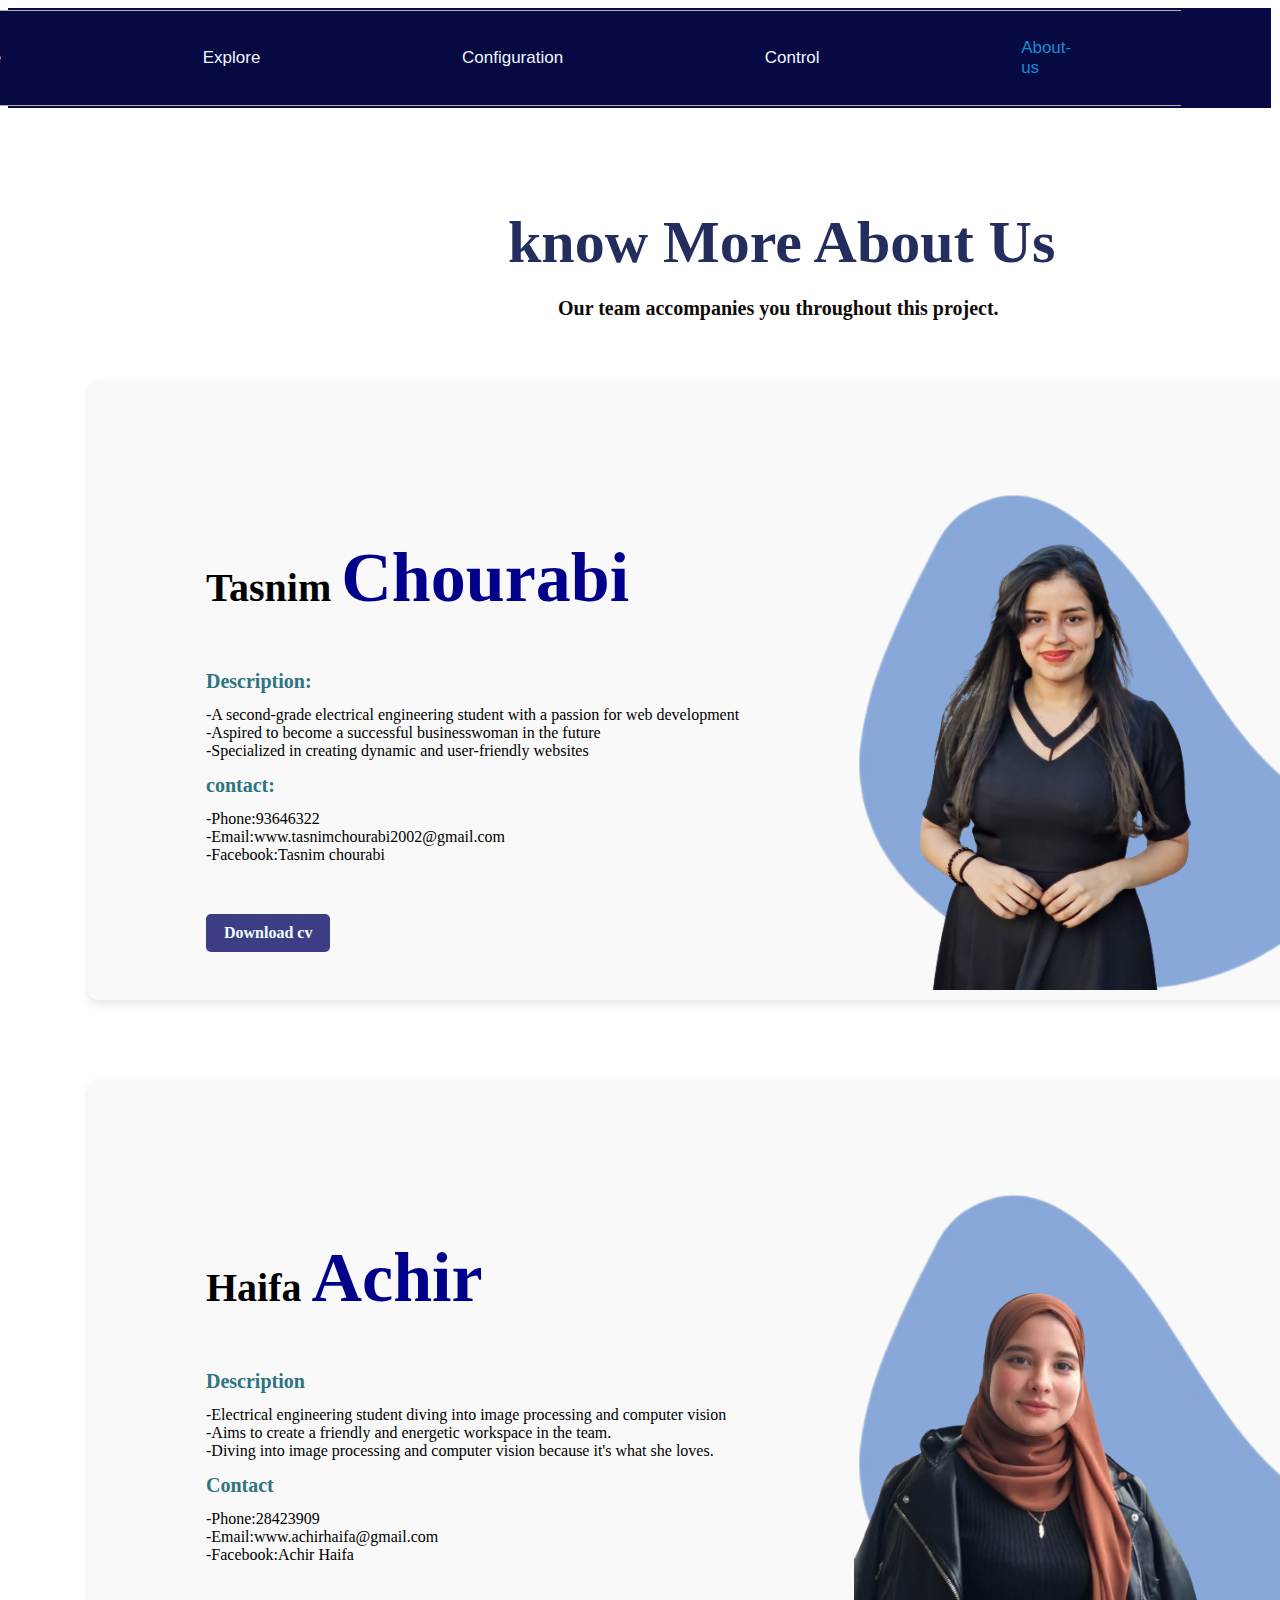
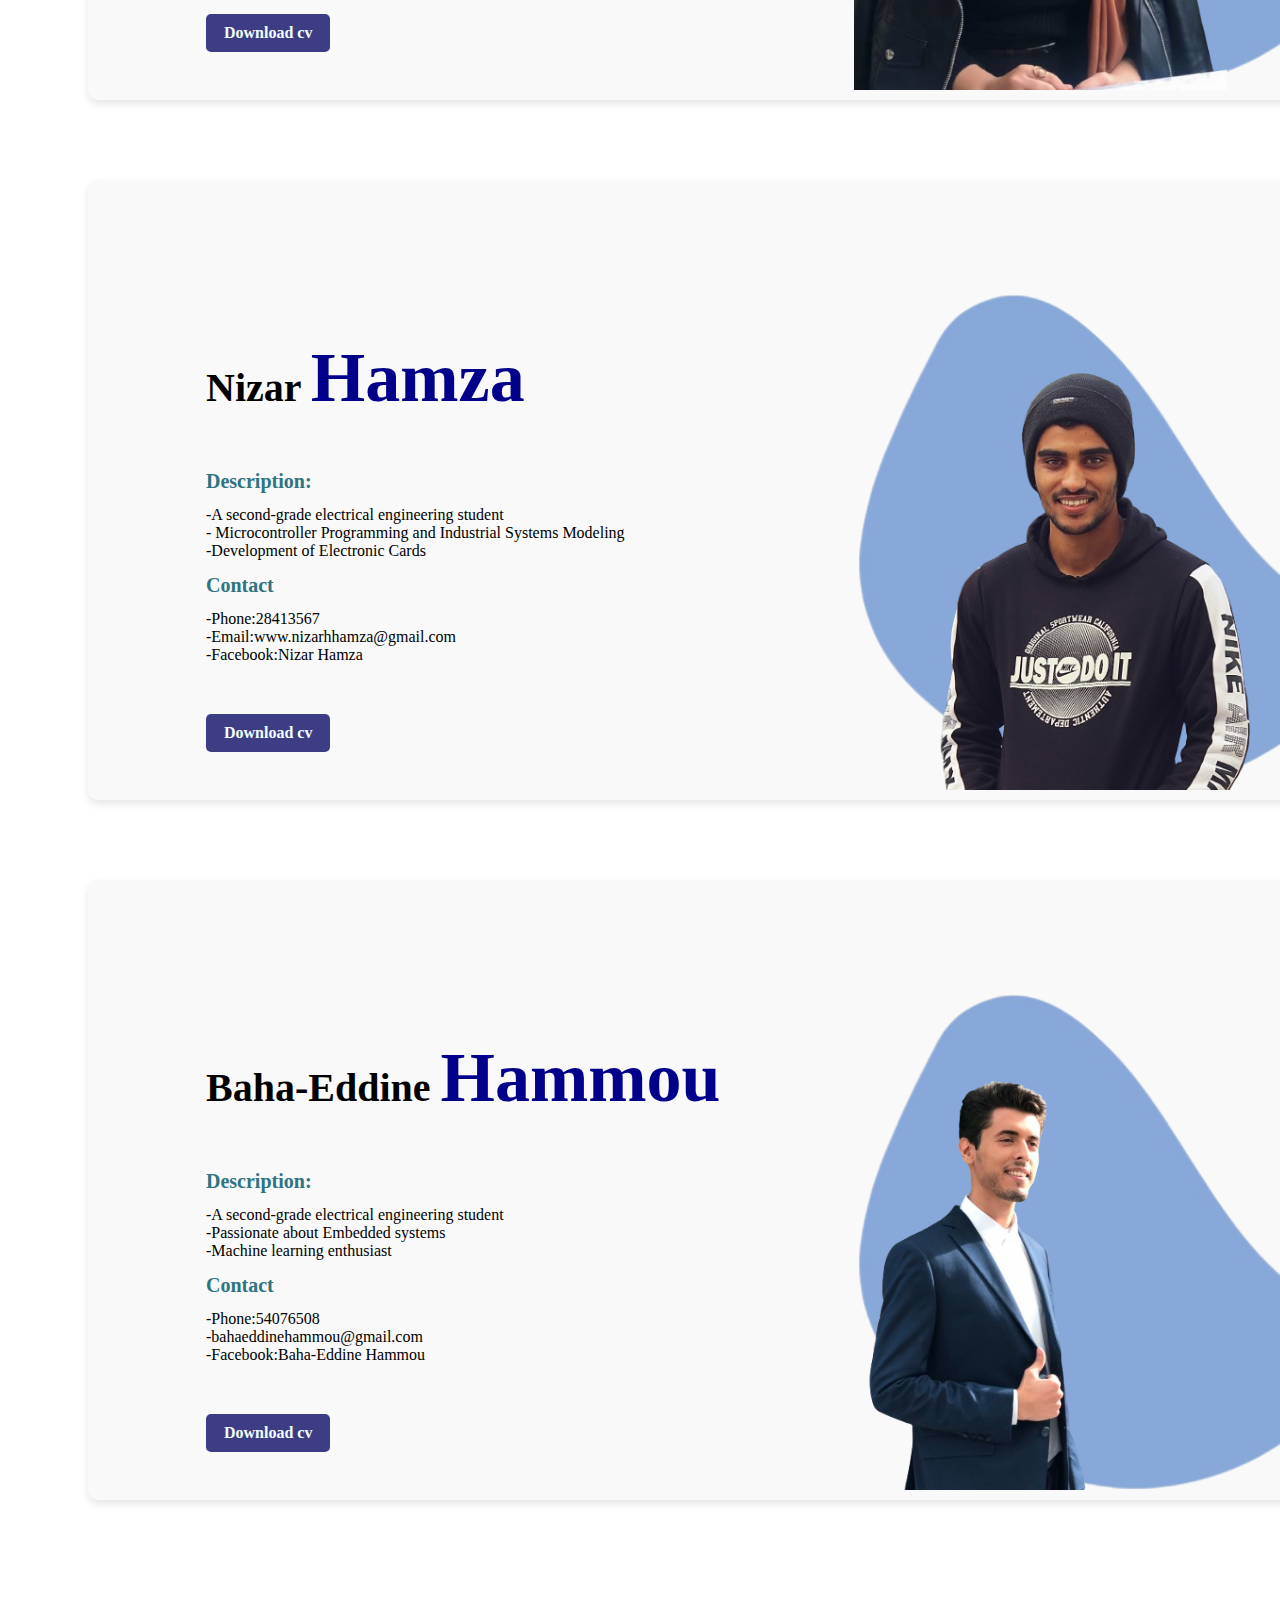
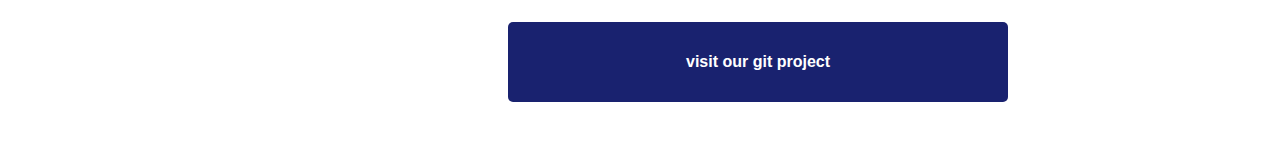
<file: web-page/about-us/aboutus.html>
<!DOCTYPE html>
<html lang="en">
<head>
    <link rel="stylesheet" href="aboutus.css">
    <meta charset="UTF-8">
    <meta name="viewport" content="width=device-width, initial-scale=1.0">
    <title>Ball balancing table</title>
</head>
<body>
  
  <section class="body">
    <header class="color">
        <nav class=" nav">
            <div class="titre" >
                 </div>
                
            <div class="line" id="navbar">
                
            
                <ul  type="none"class=" list" class="line" >
                <li><a href="file:///C:/Users/Tassou/Desktop/projet-git/page-acceuil/index.html">Homepage </a></li>
                <li><a href="file:///C:/Users/Tassou/Desktop/projet-git/diagrams-page/diag.html">Explore</a></li>
                <li ><a href="file:///C:/Users/Tassou/Desktop/projet-git/configuration/config.html" >Configuration</a></li>
                <li><a href="file:///C:/Users/Tassou/Desktop/projet-git/control-page/control.html">Control</a></li>
                <li><a href=""><div style="color: rgb(24, 140, 211);">About-us</div></a></li>
                
               
            </Ul >
           
        </div> 
    </nav>  
</header>
<section >
    <h2  id="tt">know More About Us<h3 id="sous-ligne">Our team accompanies you throughout this project.</h3></h2>
<div class="card ">
    <div class="detail">
    <h1> Tasnim <span class="sp2">Chourabi</span></h1>
    <br>
    <p><h3>Description:</h3>
        -A second-grade electrical engineering student with a passion for web development<br>
        -Aspired to become a successful businesswoman in the future <br>
        -Specialized in creating dynamic and user-friendly websites  
        <br> <h3>contact: </h3>
        -Phone:93646322 <br>
        -Email:www.tasnimchourabi2002@gmail.com <br>
        -Facebook:Tasnim chourabi
    </p>
    <a href="file:///C:/Users/Tassou/Downloads/mon_cv.pdf"id="cursor">Download cv</a>
    <div class="image">
        <img src="shape-removebg-preview.png" class="shape">
        <img src="tasnim-removebg-preview (1).png" class="tasnim">
    </div>
       </div>
    </div>
    <div class="card ">
        <div class="detail">
        <h1> Haifa <span class="sp2">Achir</span></h1>
        <br>
        <p><h3>Description</h3>
            -Electrical engineering student diving into image processing and computer vision  <br>
            -Aims to create a friendly and energetic workspace in the team. <br>
            -Diving into image processing and computer vision because it's what she loves.
            <br> <h3>Contact </h3>
            -Phone:28423909 <br>
            -Email:www.achirhaifa@gmail.com <br>
            -Facebook:Achir Haifa
        </p>
        <a href="file:///C:/Users/Tassou/Downloads/CV%20achir%20haifa.pdf"id="cursor">Download cv</a>
        <div class="image">
            <img src="shape-removebg-preview.png" class="shape">
            <img src="haifouf-removebg-preview.png" class="tasnim">
        </div>
           </div>
        </div>
        <div class="card ">
            <div class="detail">
            <h1> Nizar <span class="sp2">Hamza</span></h1>
            <br>
            <p><h3>Description:</h3>
                -A second-grade electrical engineering student  <br>
                - Microcontroller Programming and Industrial Systems Modeling<br>
                -Development of Electronic Cards
                <br> <h3>Contact </h3>
                -Phone:28413567 <br>
                -Email:www.nizarhhamza@gmail.com <br>
                -Facebook:Nizar Hamza
            </p>
            <a href="file:///C:/Users/Tassou/Downloads/cv%20(2).pdf" id="cursor">Download cv</a>
            <div class="image">
                <img src="shape-removebg-preview.png" class="shape">
                <img src="nizar-removebg-preview.png" class="tasnim">
            </div>
               </div>
            </div>
            <div class="card ">
                <div class="detail">
                <h1> Baha-Eddine <span class="sp2">Hammou</span></h1>
                <br>
                <p><h3>Description:</h3>
                    -A second-grade electrical engineering student  <br>
                    -Passionate about Embedded systems <br>
                    -Machine learning enthusiast
                    <br> <h3>Contact</h3>
                    -Phone:54076508 <br>
                    -bahaeddinehammou@gmail.com <br>
                    -Facebook:Baha-Eddine Hammou
                </p>
                <a href="file:///C:/Users/Tassou/Downloads/BahaeddineHammou.pdf"id="cursor">Download cv</a>
                <div class="image">
                    <img src="shape-removebg-preview.png" class="shape">
                    <img src="baha_img-removebg-preview.png" class="tasnim">
                </div>
                   </div>
                </div>
                
</section>
<br><br><br><br>
<button class="boutton"><a href="https://github.com/nizarhamza/ball_balancing_table/tree/main"> visit our git project </a></button>
<br><br><br><br>
</body>
</html>
</file>
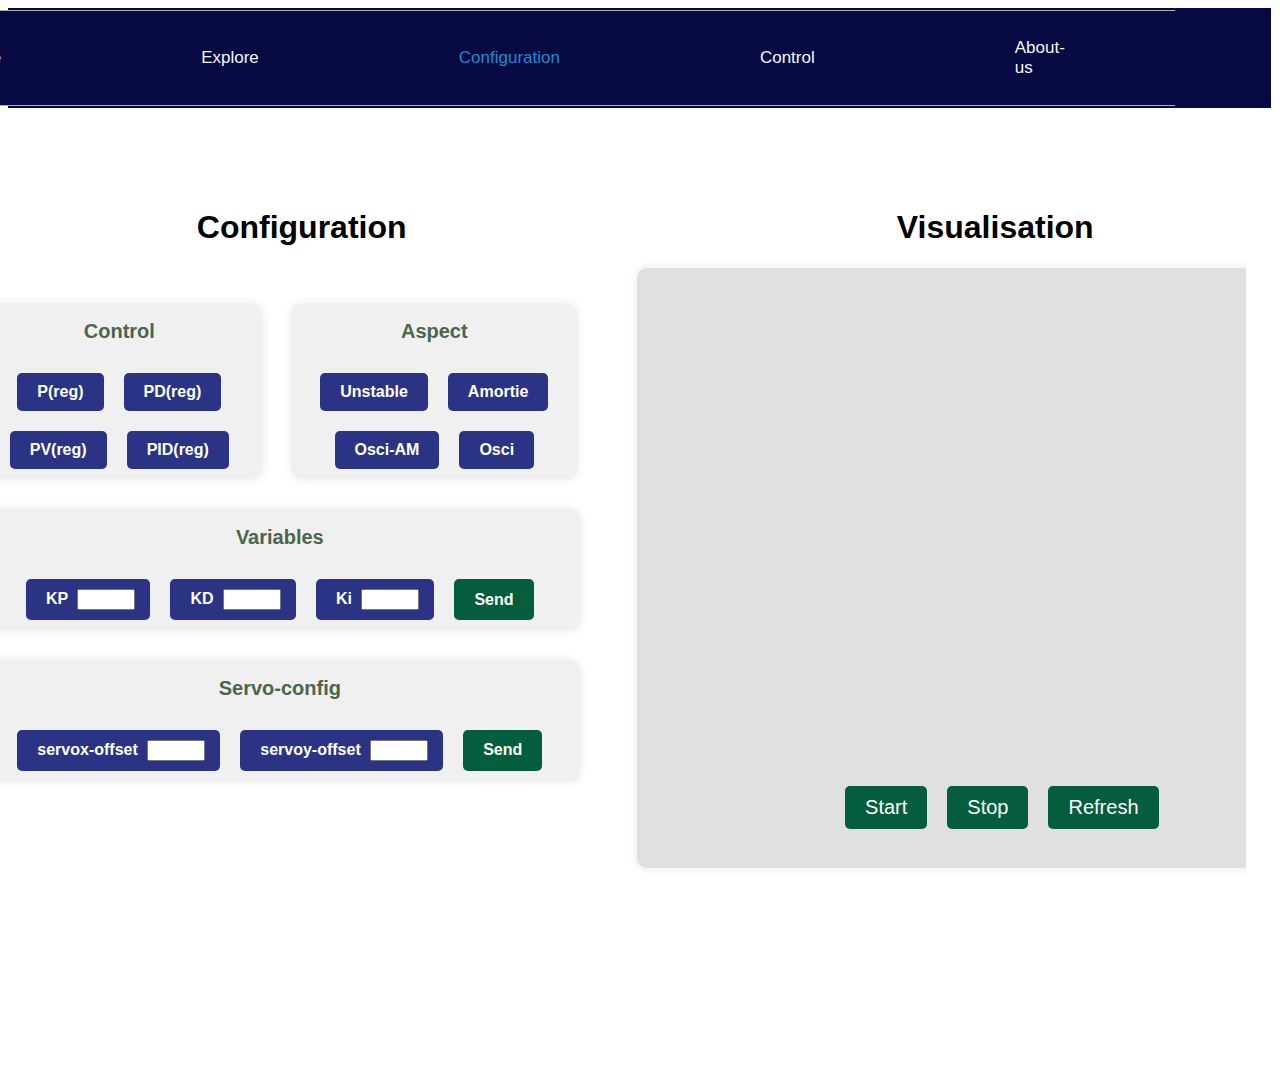
<file: web-page/configuration/config.html>
<!DOCTYPE html>
<html lang="en">
<head>
    <link rel="stylesheet" href="config.css">
    <meta charset="UTF-8">
    <meta name="viewport" content="width=device-width, initial-scale=1.0">
    <title>Ball balancing table</title>
</head>
<body>
  
  <section class="body">
    <header class="color">
        <nav class=" nav">
            <div class="titree" >
                 </div>
                
            <div class="line" id="navbar">
                
            
                <ul  type="none"class=" list" class="line" >
                <li><a href="file:///C:/Users/Tassou/Desktop/projet-git/page-acceuil/index.html">Homepage </a></li>
                <li><a href="file:///C:/Users/Tassou/Desktop/projet-git/diagrams-page/diag.html">Explore</a></li>
                <li><a href=""><div style="color: rgb(24, 140, 211);">Configuration</div></a></li>
                <li><a href="file:///C:/Users/Tassou/Desktop/projet-git/control-page/control.html">Control</a></li> 
                <li ><a href="file:///C:/Users/Tassou/Desktop/projet-git/about-us/aboutus.html" >About-us</a></li>
                
            </Ul >
           
        </div> 
    </nav>  
    </header>
    

    <body>
      <div class="container">
          <div class="left-section">
            <h1 class="tt">Configuration</h1><br><br>
              <div class="group">
                  <div class="config-card">
                      <h2 class="titre">Control</h2>
                      <div class="boutton-container">
                          <button class="boutton">P(reg)</button>
                          <button class="boutton">PD(reg)</button>
                          <button class="boutton">PV(reg)</button>
                          <button class="boutton">PID(reg)</button>
                      </div>
                  </div>
                  <div class="config-card">
                      <h2 class="titre">Aspect</h2>
                      <div class="boutton-container">
                          <button class="boutton">Unstable</button>
                          <button class="boutton">Amortie</button>
                          <button class="boutton">Osci-AM</button>
                          <button class="boutton">Osci</button>
                      </div>
                  </div>
              </div>
              <div class="group">
                  <div class="config-card translate">
                      <h2 class="titre">Variables</h2>
                      <div class="boutton-container">
                          <button class="boutton">KP
                          <label for="valeur" ></label>
                          <input class="valeur" type="number" id="valeur" name="valeur">
                          </button>
                          <button class="boutton">KD
                            <label for="valeur"></label>
                            <input class="valeur" type="number" id="valeur" name="valeur">
                            </button>
                            <button class="boutton">Ki
                                <label for="valeur"></label>
                                <input class="valeur" type="number" id="valeur" name="valeur">
                                </button><br>
                          <button class="bouttone">Send</button>
                      </div>
                  </div>
                 
              </div>
              <div class="config-card translate">
                <h2 class="titre ">Servo-config</h2>
                  <div class="boutton-container">
                      <button class="boutton">servox-offset
                            <label for="valeur"></label>
                            <input class="valeur" type="number" id="valeur" name="valeur">
                            
                      </button>
                      <button class="boutton">servoy-offset
                        <label for="valeur"></label>
                            <input class="valeur" type="number" id="valeur" name="valeur">
                      </button>
                      <button class="bouttone">Send</button>
                  </div>
              </div>
          </div>
          <div class="right-section">
            <h1 class="ttt">Visualisation</h1>
              <!-- Affichage de la caméra -->
              <div  class="camera-display">   
                <div class="button-container" >
                <video class="video" id="video" autoplay></video>
                 <button class="btn" onclick="startCamera()">Start</button>
                 <button class="btn" onclick="stopCamera()">Stop</button>
                 <button class="btn" onclick="refreshVideo()">Refresh</button>
                </div> 
              </div>
          </div>
      </div>
      <script>
        // Modifier la valeur de la case de valeur avec l'ID "valeur"
        document.getElementById("valeur") 
    </script> 
  
    <script>
        let videoStream;

function startCamera() {
    // Vérifier si la caméra est déjà active
    if (videoStream) {
        console.log('Camera already started.');
        return;
    }

    // Accéder à la caméra de l'utilisateur
    navigator.mediaDevices.getUserMedia({ video: true })
        .then(function(stream) {
            var videoElement = document.getElementById('video');
            videoElement.srcObject = stream;
            videoStream = stream; // Conserver la référence au flux vidéo
        })
        .catch(function(err) {
            console.error('Error accessing camera:', err);
        });
}

function stopCamera() {
    // Vérifier si la caméra est déjà arrêtée
    if (!videoStream) {
        console.log('Camera already stopped.');
        return;
    }

    // Arrêter la capture vidéo
    videoStream.getTracks().forEach(track => track.stop());
    videoStream = null; // Réinitialiser la référence au flux vidéo
}

function refreshVideo() {
    var videoElement = document.getElementById('video');
    videoElement.srcObject = null; // Arrêter la vidéo actuelle
    videoElement.srcObject = videoStream; // Rafraîchir la vidéo en rechargeant le flux vidéo
}
</script>

  </body>
  
      </html>
</file>
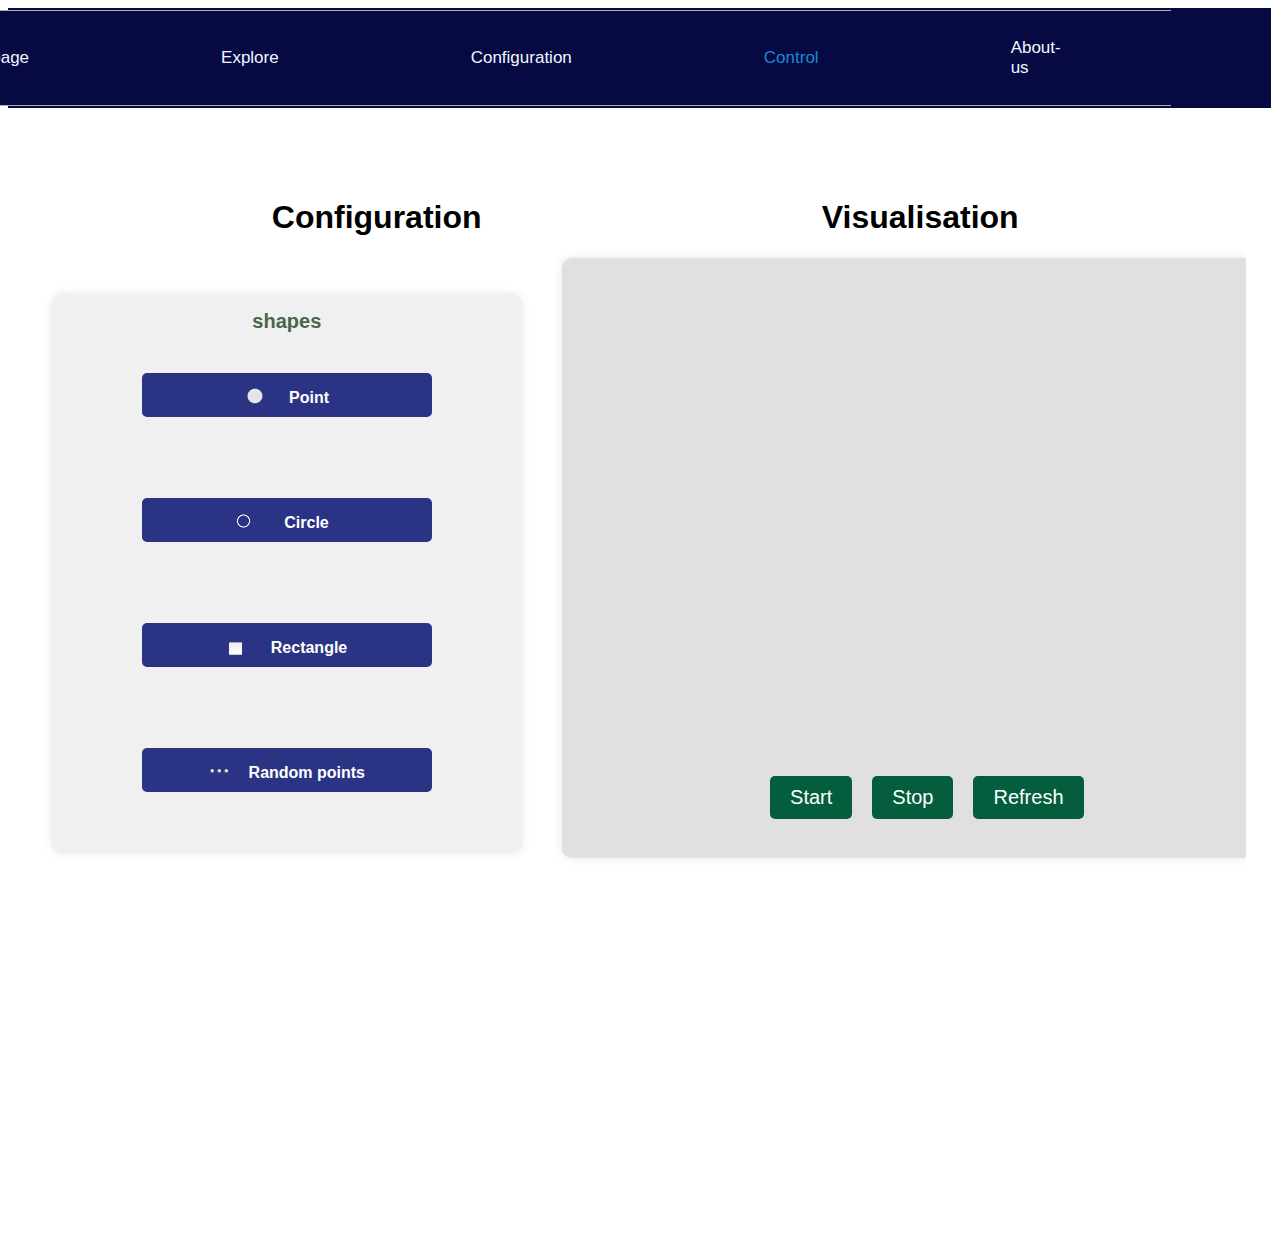
<file: web-page/control-page/control.html>
<!DOCTYPE html>
<html lang="en">
<head>
    <link rel="stylesheet" href="control.css">
    <meta charset="UTF-8">
    <meta name="viewport" content="width=device-width, initial-scale=1.0">
    <title>Ball balancing table</title>
</head>
<body>
  
  <section class="body">
    <header class="color">
        <nav class=" nav">
            <div class="titree" >
                 </div>
                
            <div class="line" id="navbar">
                
            
                <ul  type="none"class=" list" class="line" >
                <li><a href="file:///C:/Users/Tassou/Desktop/projet-git/page-acceuil/index.html">Homepage </a></li>
                <li><a href="file:///C:/Users/Tassou/Desktop/projet-git/diagrams-page/diag.html">Explore</a></li>
                <li><a href="file:///C:/Users/Tassou/Desktop/projet-git/configuration/config.html">Configuration</a></li>
                <li><a href=""><div style="color:  rgb(24, 140, 211);">Control</div></a></li>
                <li ><a href="file:///C:/Users/Tassou/Desktop/projet-git/about-us/aboutus.html" >About-us</a></li>
                
            </Ul >
           
        </div> 
    </nav>  
    </header>
    <div class="container">
        <div class="left-section">
          <h1 class="tt">Configuration</h1><br><br>
            <div class="group">
                <div class="config-card">
                    <h2 class="titre">shapes</h2>
                    <div class="boutton-container">
                    <div class="row">
                        <div class="shape">
                            <button class="boutton" id="point-btn">
                                <img  class="img " src="Capture_d_écran_2024-04-29_183706-removebg-preview.png" style="transform: translateY(3px);" alt="Point">
                                <span>Point</span>
                            </button>
                            <div class="shape-values" id="point-values">
                                <input type="number" placeholder="X">
                                <input type="number" placeholder="Y">
                                <button class="bouttone" style="transform: translate(10px, -20px);">Send</button>
                            </div>
                        </div>
                    </div>
                    <div class="row">
                        <div class="shape">
                            <button class="boutton" id="circle-btn">
                                <img style="transform: translate(-9px,3px); width: 15px;" class="img" src="cerle=creux.png" alt="Circle">
                                <span>Circle</span>
                                
                            </button>
                            <div class="shape-values" id="circle-values">
                                <input style="transform: translateX(60px);" type="number" placeholder="R">
                                <button class="bouttone" style="transform: translate(189px,-20px);">Send</button>
                            </div>
                        </div>
                    </div>
                    <div class="row">
                        <div class="shape">
                            <button class="boutton" id="rectangle-btn">
                                <img class="img" src="Capture_d_écran_2024-04-29_183325-removebg-preview.png" alt="Rectangle">
                                <span>Rectangle</span>
                            </button>
                            <div class="shape-values" id="rectangle-values">
                                <input type="number" placeholder="A">
                                <input type="number" placeholder="B">
                                <button class="bouttone" style="transform: translate(20px, -20px);">Send</button>
                            </div>
                        </div>
                    </div>
                    <div class="row">
        <button class="boutton" style="display: inline-block;"> <img class="img" style="transform: translateY(3px);" src="dots-removebg-preview.png" alt="">Random points</button>
    </div>
                    </div>
                </div>
            </div>
            
           
        </div>
        <div class="right-section">
            <h1 class="ttt">Visualisation</h1>
              <!-- Affichage de la caméra -->
              <div  class="camera-display">   
                <div class="button-container" >
                <video class="video" id="video" autoplay></video>
                 <button class="btn" onclick="startCamera()">Start</button>
                 <button class="btn" onclick="stopCamera()">Stop</button>
                 <button class="btn" onclick="refreshVideo()">Refresh</button>
                </div> 
              </div>
          </div>
      </div>
      <script>
        // Modifier la valeur de la case de valeur avec l'ID "valeur"
        document.getElementById("valeur") 
    </script> 
  
    <script>
        let videoStream;

function startCamera() {
    // Vérifier si la caméra est déjà active
    if (videoStream) {
        console.log('Camera already started.');
        return;
    }

    // Accéder à la caméra de l'utilisateur
    navigator.mediaDevices.getUserMedia({ video: true })
        .then(function(stream) {
            var videoElement = document.getElementById('video');
            videoElement.srcObject = stream;
            videoStream = stream; // Conserver la référence au flux vidéo
        })
        .catch(function(err) {
            console.error('Error accessing camera:', err);
        });
}

function stopCamera() {
    // Vérifier si la caméra est déjà arrêtée
    if (!videoStream) {
        console.log('Camera already stopped.');
        return;
    }

    // Arrêter la capture vidéo
    videoStream.getTracks().forEach(track => track.stop());
    videoStream = null; // Réinitialiser la référence au flux vidéo
}

function refreshVideo() {
    var videoElement = document.getElementById('video');
    videoElement.srcObject = null; // Arrêter la vidéo actuelle
    videoElement.srcObject = videoStream; // Rafraîchir la vidéo en rechargeant le flux vidéo
}
</script>
    <script>
      // Modifier la valeur de la case de valeur avec l'ID "valeur"
      document.getElementById("valeur") 
  </script> 
  <script>
    document.addEventListener('DOMContentLoaded', function() {
    const pointBtn = document.getElementById('point-btn');
    const circleBtn = document.getElementById('circle-btn');
    const rectangleBtn = document.getElementById('rectangle-btn');
    const pointValues = document.getElementById('point-values');
    const circleValues = document.getElementById('circle-values');
    const rectangleValues = document.getElementById('rectangle-values');

    pointBtn.addEventListener('click', function() {
        toggleVisibility(pointValues);
    });

    circleBtn.addEventListener('click', function() {
        toggleVisibility(circleValues);
    });

    rectangleBtn.addEventListener('click', function() {
        toggleVisibility(rectangleValues);
    });

    function toggleVisibility(element) {
        if (element.style.display === 'block') {
            element.style.display = 'none';
        } else {
            element.style.display = 'block';
        }
    }
});

  </script>
</body>

    </html>
</file>
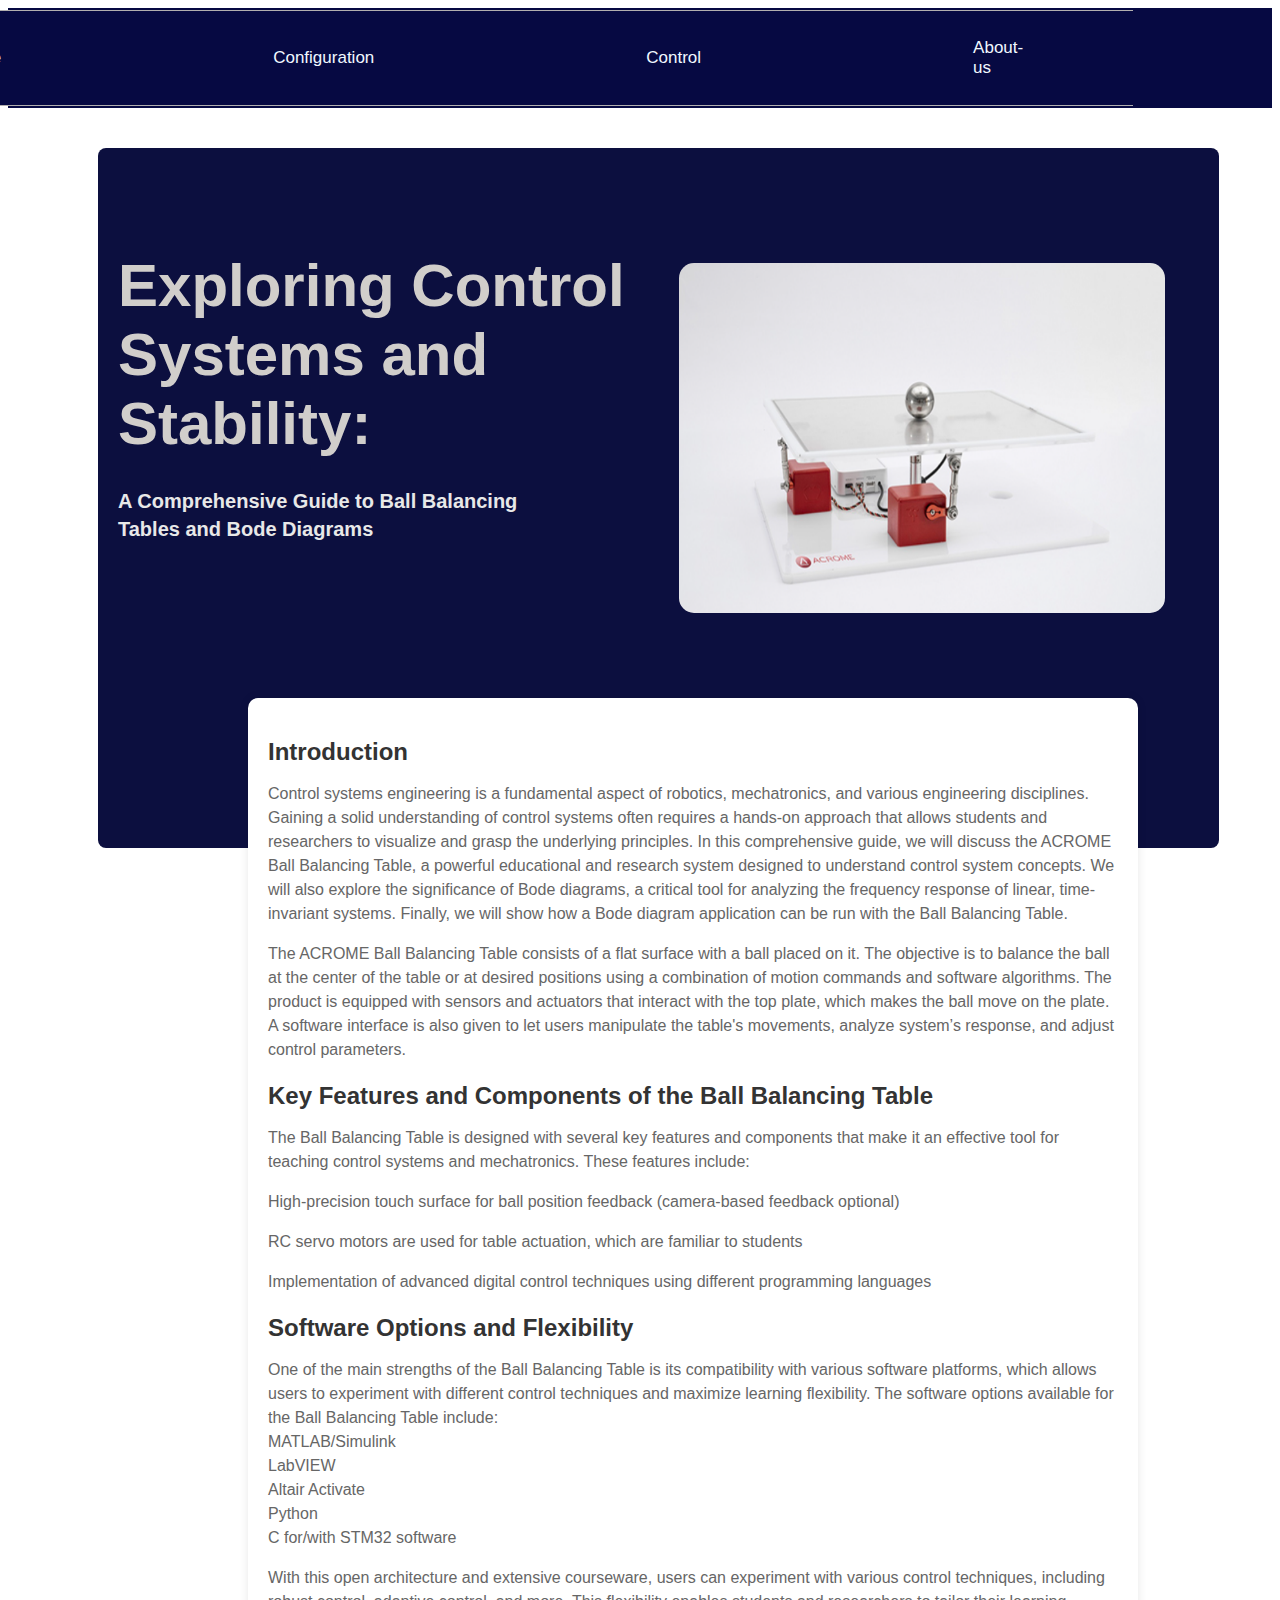
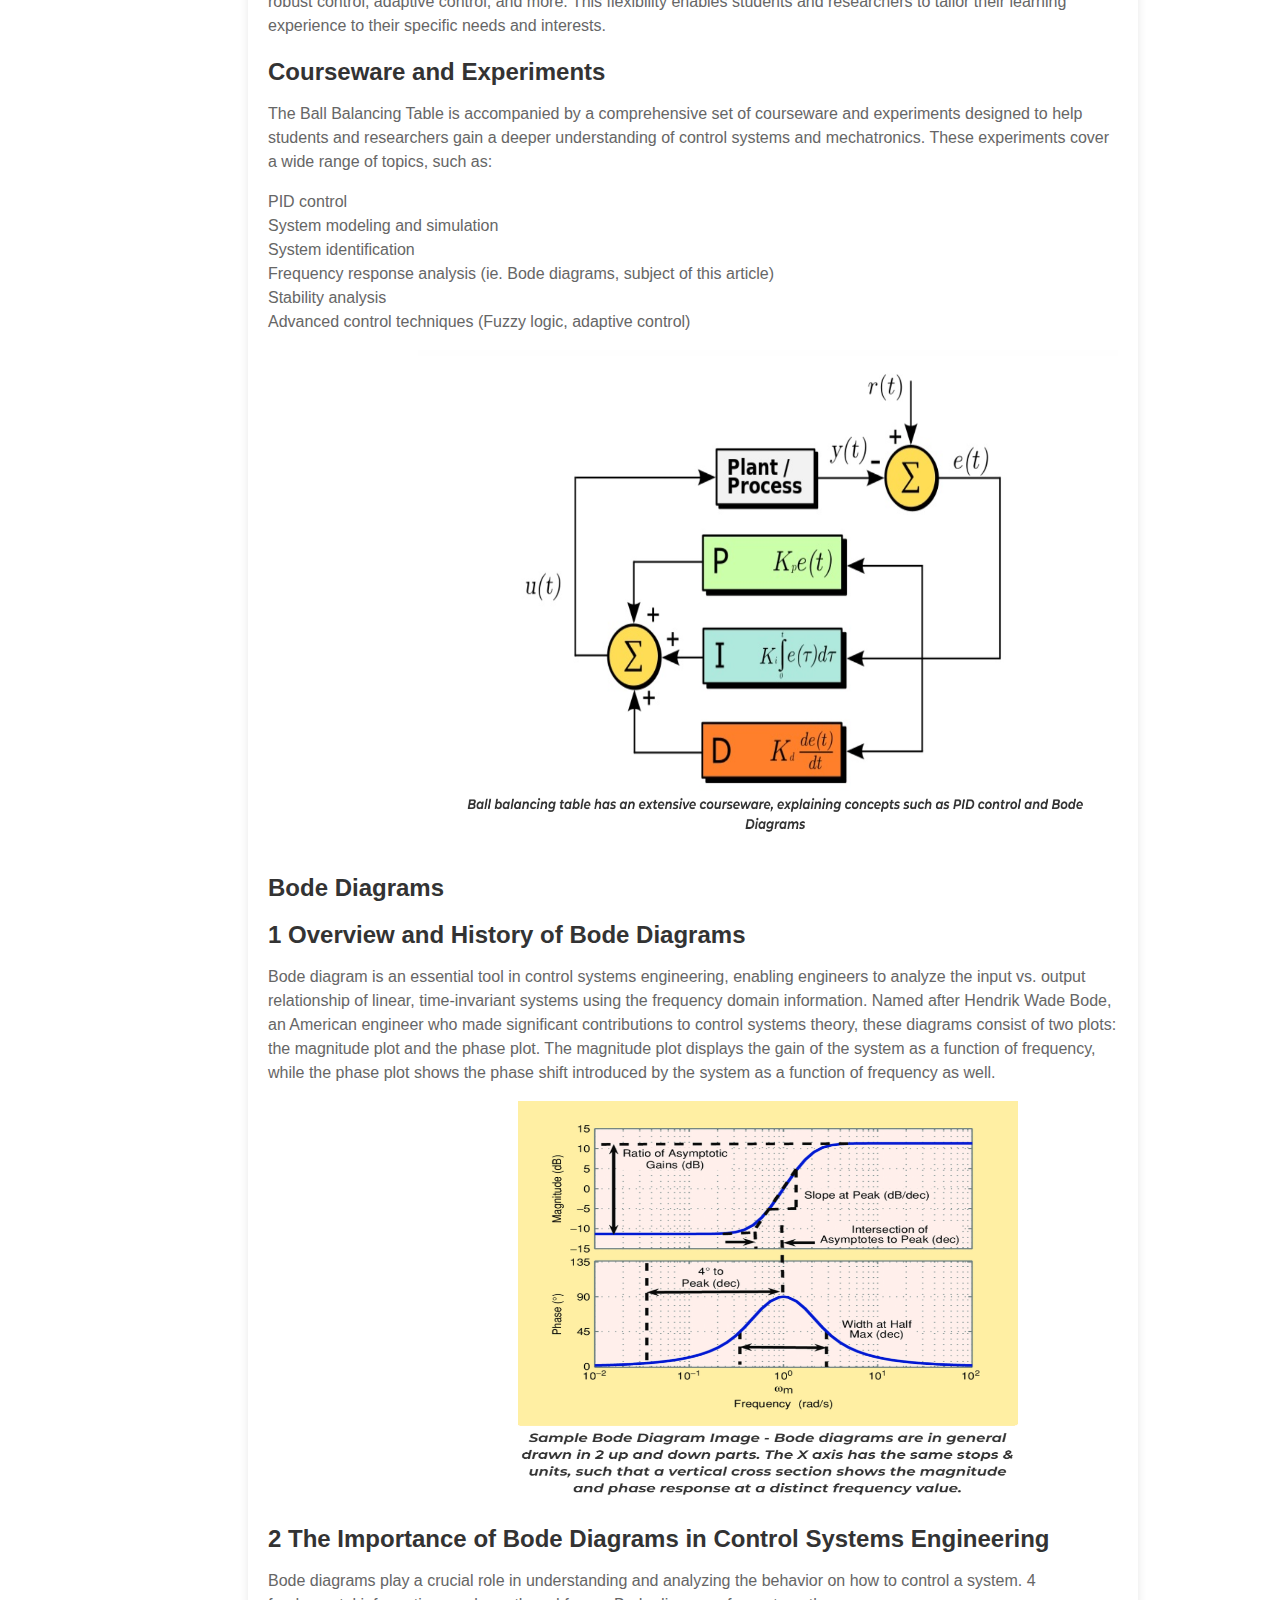
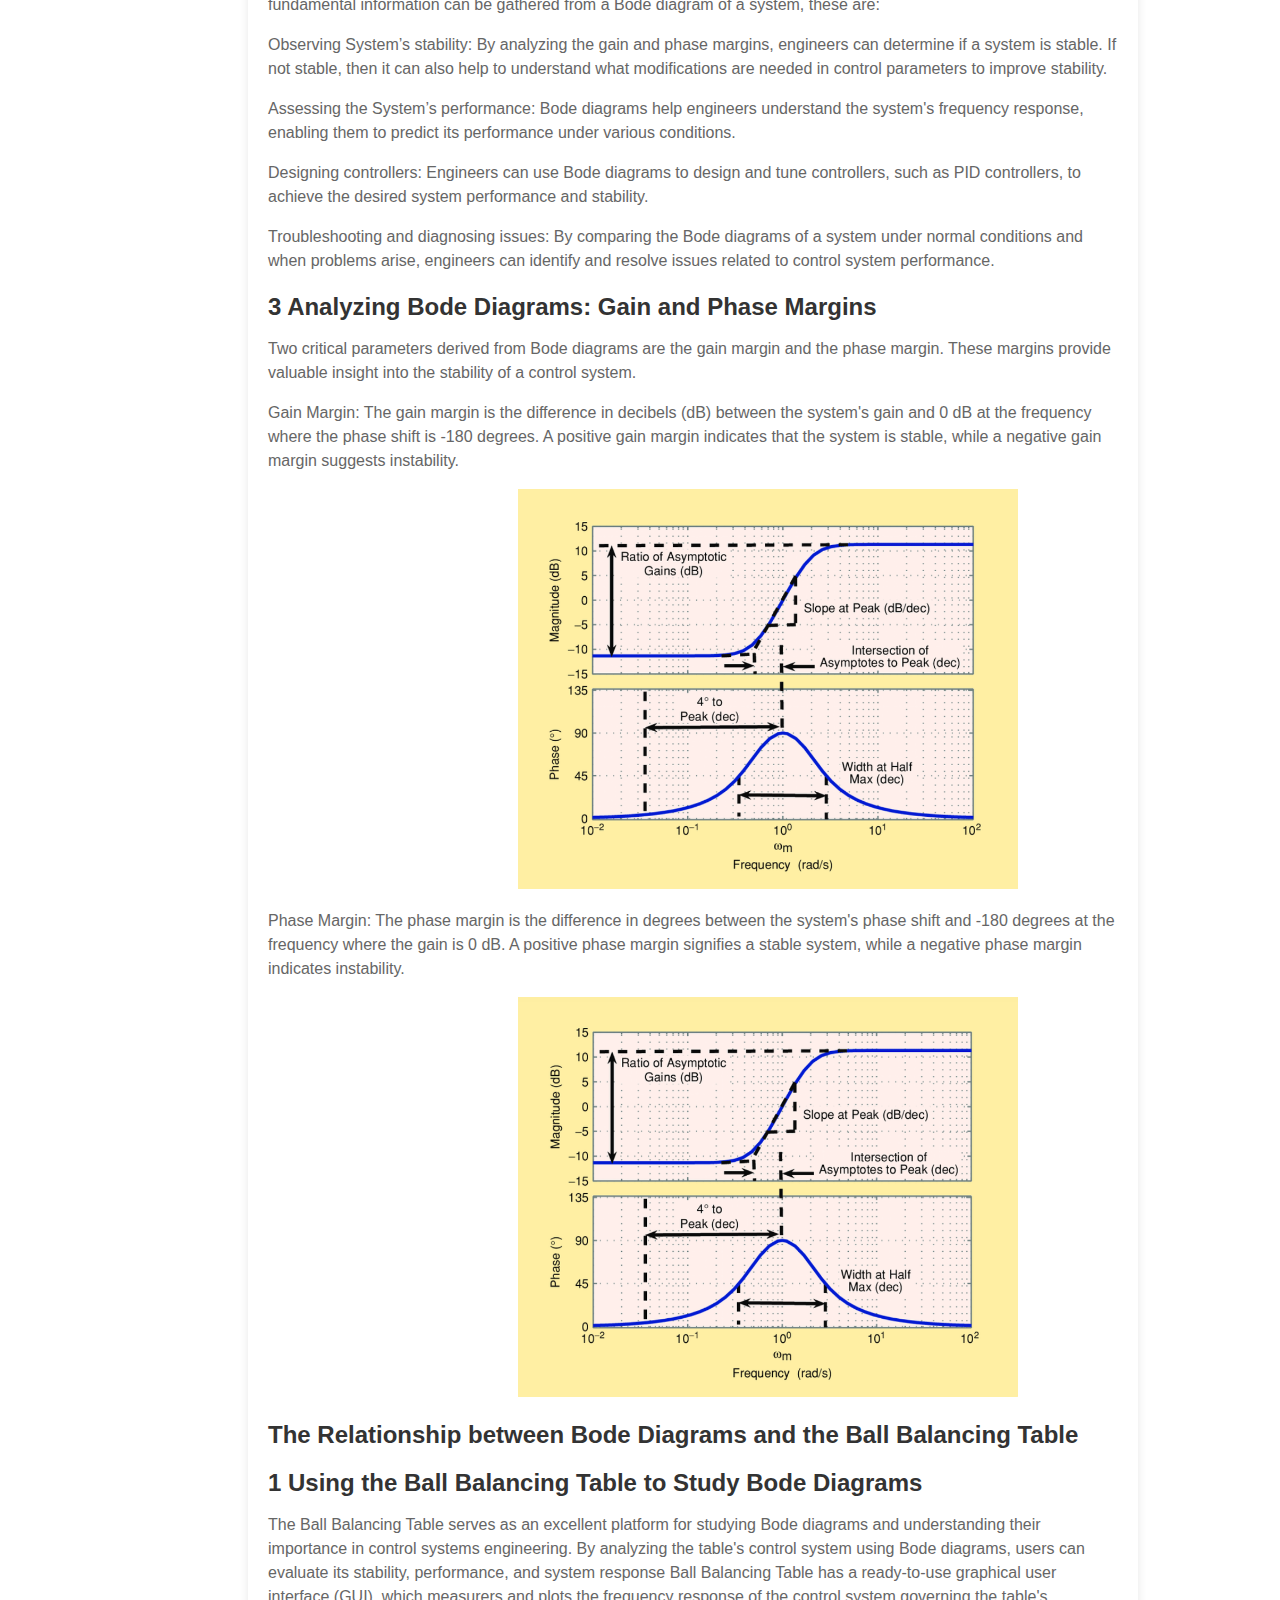
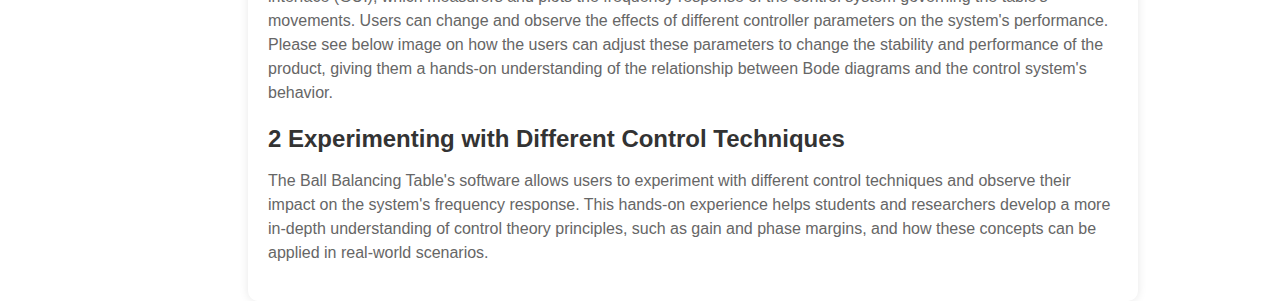
<file: web-page/diagrams-page/diag.html>
<!DOCTYPE html>
<html lang="en">
<head>
    <link rel="stylesheet" href="diag.css">
    <meta charset="UTF-8">
    <meta name="viewport" content="width=device-width, initial-scale=1.0">
    <title>Document</title>
</head>
<body>
    
        <header class="color">
            <nav class=" nav">
                <div class="titree" >
                     </div>
                    
                <div class="line" id="navbar">
                    
                
                    <ul  type="none"class=" list" class="line" >
                    <li><a href="file:///C:/Users/Tassou/Desktop/projet-git/page-acceuil/index.html">Homepage </a></li>
                    <li><a href="file:///C:/Users/Tassou/Desktop/projet-git/configuration/config.html">Configuration</a></li>
                    <li><a href="file:///C:/Users/Tassou/Desktop/projet-git/control-page/control.html">Control</a></li>
                     <li ><a href="file:///C:/Users/Tassou/Desktop/projet-git/about-us/aboutus.html" >About-us</a></li>
                    
                </Ul >
               
            </div> 
        </nav>  
        </header>
        <div class="main-card">
        <div class="section">
            <div class="content">
                <h1> <span class="sp2">Exploring Control Systems and Stability:</span> <br><br> <span class="h">A Comprehensive Guide to Ball Balancing <br>Tables and Bode Diagrams</span></h1>
            </div>
            <div class="image">
                <img class="image" src="diag-page.png" alt="Image">
            </div>
        </div>
        <div class="overlay-card">
        <div class="card">
            <h2>Introduction</h2>
            <p>Control systems engineering is a fundamental aspect of robotics, mechatronics, and various engineering disciplines. Gaining a solid understanding of control systems often requires a hands-on approach that allows students and researchers to visualize and grasp the underlying principles. In this comprehensive guide, we will discuss the ACROME Ball Balancing Table, a powerful educational and research system designed to understand control system concepts. We will also explore the significance of Bode diagrams, a critical tool for analyzing the frequency response of linear, time-invariant systems. Finally, we will show how a Bode diagram application can be run with the Ball Balancing Table.</p>
            <p>The ACROME Ball Balancing Table consists of a flat surface with a ball placed on it. The objective is to balance the ball at the center of the table or at desired positions using a combination of motion commands and software algorithms. The product is equipped with sensors and actuators that interact with the top plate, which makes the ball move on the plate. A software interface is also given to let users manipulate the table's movements, analyze system’s response, and adjust control parameters.</p>
        
        <h2>Key Features and Components of the Ball Balancing Table</h2>
        <p>The Ball Balancing Table is designed with several key features and components that make it an effective tool for teaching control systems and mechatronics. These features include:</p>
        <p>High-precision touch surface for ball position feedback (camera-based feedback optional)</p>
        <p>RC servo motors are used for table actuation, which are familiar to students</p>
        <p>Implementation of advanced digital control techniques using different programming languages</p>
        <h2>Software Options and Flexibility</h2>
        <p>One of the main strengths of the Ball Balancing Table is its compatibility with various software platforms, which allows users to experiment with different control techniques and maximize learning flexibility. The software options available for the Ball Balancing Table include:
            <br>
            MATLAB/Simulink <br>
            LabVIEW <br>
            Altair Activate <br>
            Python <br>
           C for/with STM32 software
        </p>
        <p>With this open architecture and extensive courseware, users can experiment with various control techniques, including robust control, adaptive control, and more. This flexibility enables students and researchers to tailor their learning experience to their specific needs and interests.</p>
        <h2>Courseware and Experiments</h2>
        <p>The Ball Balancing Table is accompanied by a comprehensive set of courseware and experiments designed to help students and researchers gain a deeper understanding of control systems and mechatronics. These experiments cover a wide range of topics, such as:</p>
     <p>PID control <br>
        System modeling and simulation <br>
        System identification <br>
        Frequency response analysis (ie. Bode diagrams, subject of this article) <br>
        Stability analysis <br>
        Advanced control techniques (Fuzzy logic, adaptive control)</p>
        <img class="PID" src="pid-diagg.png" alt="">
        <h2>Bode Diagrams</h2>
        <h2>1 Overview and History of Bode Diagrams</h2>
        <p>Bode diagram is an essential tool in control systems engineering, enabling engineers to analyze the input vs. output relationship of linear, time-invariant systems using the frequency domain information. Named after Hendrik Wade Bode, an American engineer who made significant contributions to control systems theory, these diagrams consist of two plots: the magnitude plot and the phase plot. The magnitude plot displays the gain of the system as a function of frequency, while the phase plot shows the phase shift introduced by the system as a function of frequency as well.</p>
        <img class="m" src="bode1.png" alt="">
        <h2>2 The Importance of Bode Diagrams in Control Systems Engineering</h2>
        <p>Bode diagrams play a crucial role in understanding and analyzing the behavior on how to control a system. 4 fundamental information can be gathered from a Bode diagram of a system, these are:</p>
        <p>Observing System’s stability: By analyzing the gain and phase margins, engineers can determine if a system is stable. If not stable, then it can also help to understand what modifications are needed in control parameters to improve stability.</p>
        <p>Assessing the System’s performance: Bode diagrams help engineers understand the system's frequency response, enabling them to predict its performance under various conditions.</p>
        <p> Designing controllers: Engineers can use Bode diagrams to design and tune controllers, such as PID controllers, to achieve the desired system performance and stability.</p>
        <p>Troubleshooting and diagnosing issues: By comparing the Bode diagrams of a system under normal conditions and when problems arise, engineers can identify and resolve issues related to control system performance.</p>
        <h2>3 Analyzing Bode Diagrams: Gain and Phase Margins</h2>
        <p>Two critical parameters derived from Bode diagrams are the gain margin and the phase margin. These margins provide valuable insight into the stability of a control system.</p>
        <p>Gain Margin: The gain margin is the difference in decibels (dB) between the system's gain and 0 dB at the frequency where the phase shift is -180 degrees. A positive gain margin indicates that the system is stable, while a negative gain margin suggests instability.</p>
        <img class="m1" src="bode2.png" alt="">
        <p>Phase Margin: The phase margin is the difference in degrees between the system's phase shift and -180 degrees at the frequency where the gain is 0 dB. A positive phase margin signifies a stable system, while a negative phase margin indicates instability.</p>
   <img class="m1" src="bode3.png" alt="">
   <h2>The Relationship between Bode Diagrams and the Ball Balancing Table</h2>
   <h2>1 Using the Ball Balancing Table to Study Bode Diagrams</h2>
   <p>The Ball Balancing Table serves as an excellent platform for studying Bode diagrams and understanding their importance in control systems engineering. By analyzing the table's control system using Bode diagrams, users can evaluate its stability, performance, and system response  
    Ball Balancing Table has a ready-to-use graphical user interface (GUI), which measurers and plots the frequency response of the control system governing the table's movements. Users can change and observe the effects of different controller parameters on the system's performance. Please see below image on how the users can adjust these parameters to change the stability and performance of the product, giving them a hands-on understanding of the relationship between Bode diagrams and the control system's behavior.</p>
    <h2>2 Experimenting with Different Control Techniques</h2>
<p>The Ball Balancing Table's software allows users to experiment with different control techniques and observe their impact on the system's frequency response. This hands-on experience helps students and researchers develop a more in-depth understanding of control theory principles, such as gain and phase margins, and how these concepts can be applied in real-world scenarios.</p>
    </div> 
    </div>
   </div> 
   </div>    
</body>
</html>
</file>
<file: web-page/about-us/aboutus.css>
a{
    all: unset;
    }


.body{
   
    width: 90%;
    
   
}

.color{
    background-color: rgb(6, 9, 66); 
    height: 100px;
    width: 111%;
}
.titre{
    display: flex;
    align-items: center;
    justify-content:space-around;
   height:100px;
   width: 200px;
}

.list{
    display: flex;
    align-items: center;
    justify-content: space-between;
    gap: 12.6rem;
    margin-right:100px;
    color: aliceblue;
    font-size: 17px;
    font-family: Arial, sans-serif;
    
    

}
.list a:hover {
    color: rgb(52, 128, 176);
    cursor: pointer;
}


    
.nav{
    display:flex;
    align-items: center;
    justify-content:space-between;
    gap: 20px;
    
    
}
#navbar {
  position: static;

}


.line{
    all: unset;
    border-top: 0.01px solid rgb(178, 175, 175); 
    border-bottom: 0.01px solid rgb(178, 175, 175); 
    padding: 10px; 
    margin-left: -10px; 
    margin-right: -60px;
    background-color:rgb(6, 9, 66); 
    transform: translatex(-150px);
    position: fixed;
    
     
    
}
#tt{
    font-size: 60px;
    color:rgb(35, 46, 95);
    padding-left: 500px;
    transform: translateY(50px);

}
#sous-ligne{
    font-size: 20px;
    opacity: 2px;
    color: #0f0b0b;
    margin-top: -30px;
    padding-left: 550px;
    transform: translateY(50px);
}

.card {
    display: flex;
    justify-content: space-between;
    flex-wrap: wrap;
    background-color: #f9f9f9; 
    border-radius: 10px; 
    box-shadow: 0 4px 8px rgba(0, 0, 0, 0.1); 
    margin: 80px; 
    padding: 10px; 
    display: flex; 
    height: 600px;
    width: 1350px;
    transform: translateY(30px);

}
.detail{
    margin-left: 8%;
    margin-top: 9%;
}
.detail h1{
    font-size: 40px;
    color: black;
    margin-bottom: 20px;
  
}
.sp2{
    color: darkblue;
    font-size: 70px;
}

.detail p{
    color: rgb(71, 71, 71);
    line-height: 22px;
    font-size: 20px;
}
.detail a{
    background-color: rgb(61, 61, 133);
    padding: 10px 18px;
    text-decoration: none;
    font-weight: bold;
    color: azure;
    display: inline-block;
    margin: 30px 0;
    border-radius: 5px;
}
.detail h3{
    color: rgb(47, 116, 128);
    line-height: 10px;
    align-items: baseline;
    font-size:20px ;
}
.image{
    width: 45%;
    height: 80%;
    position: absolute;
    bottom: 0;
    right: 80px;
}
.image img{
    height:100% ;
    position: absolute;
    left: 15%;
    bottom: 0;
    transform:translateY(-10px) ;
    transition: bottom 1s,left 1s ;
}
.shape {
    

    width: 80%;
    transform: translateY(20px);
 

}
.tasnim{
    height: 40%px;
    
    
}
.image:hover .shape{
    bottom: 40px;
}
.image:hover .tasnim{
    left: 40%;
}
.boutton {
    background-color: #19226f;
    color: white;
    padding: 10px 20px;
    transform: translateX(500px);
    border: none;
    border-radius: 5px;
    cursor: pointer;
    font-size: 16px;
    font-weight: bold;
    transition: background-color 0.3s ease;
    width: 500px;
    height: 80px;
  }
  
  .boutton:hover {
    background-color: #2980b9;
  }
  #cursor{
    cursor: pointer;
  }
</file>
<file: web-page/configuration/config.css>
a{
    all: unset;
    }


.body{
    width: 90%;
    margin: 0;
    padding: 0;
}

.color{
    background-color: rgb(6, 9, 66); 
    height: 100px;
    width: 111%;
}
.titree{
    display: flex;
    align-items: center;
    justify-content:space-around;
   height:100px;
   width: 200px;
}

.list{
    display: flex;
    align-items: center;
    justify-content: space-between;
    gap: 12.5rem;
    margin-right:100px;
    color: aliceblue;
    font-size: 17px;
    

}
.list a:hover {
    color: rgb(52, 128, 176);
    cursor: pointer;
}


    
.nav{
    display:flex;
    align-items: center;
    justify-content:space-between;
    gap: 20px;  
    
    
}
#navbar {
  position: static;

}


.line{
    all: unset;
    border-top: 0.01px solid rgb(178, 175, 175); 
    border-bottom: 0.01px solid rgb(178, 175, 175); 
    padding: 10px; 
    margin-left: -10px; 
    margin-right: -50px;
    background-color:rgb(6, 9, 66); 
    transform: translatex(-150px);
    position: fixed;
    
}

  


body {
  font-family: Arial, sans-serif;
}

.container {
  display: flex;
    justify-content: center;
    align-items: flex-start; /* Alignement en haut */
    height: 100vh;
    max-width: 600vh; /* La largeur maximale sera la largeur de l'écran */
    overflow-x: hidden;
    margin-right: -100px;
    margin-left: -50px;
    
  transform: translateY(70px);
}

.left-section ,
.right-section{
  display: flex;
  flex-direction: column; /* Empiler les éléments verticalement */
  padding: 10px;
  flex:1;
  margin-left: 100px;

}
.right-section{
  width: 690px;
  margin-left: 40px;
}

.group {
  display: flex;
  justify-content: space-between;
  margin-bottom: 30px;
}

.config-card {
  background-color: #f0f0f0;
  border-radius: 10px;
  box-shadow: 0 0 10px rgba(0, 0, 0, 0.1);
  width: calc(50% - 15px); /* Répartition égale sur la moitié de la largeur avec un espace entre */
}

.camera-display {
  background-color: #e0e0e0;
  border-radius: 10px;
  box-shadow: 0 0 10px rgba(0, 0, 0, 0.1);
  height: 600px; 
  display: flex;
  justify-content: center;
  align-items: center;
 
}

.titre {
  font-size: 20px;
  color: rgb(74, 102, 75);
  text-align: center; 
  margin-bottom: 20px; 
}

.boutton-container {
  display: flex;
  flex-wrap: wrap; /* Permet aux boutons de passer à la ligne si nécessaire */
  justify-content: center; 
}

.boutton {
  background-color: #2b3484;
  color: white;
  padding: 10px 20px;
  margin: 10px; 
  border: none;
  border-radius: 5px;
  cursor: pointer;
  font-size: 16px;
  font-weight: bold;
  transition: background-color 0.3s ease;
}
.bouttone {
  background-color: #045d3c;
  color: white;
  padding: 10px 20px;
  margin: 10px; 
  border: none;
  border-radius: 5px;
  cursor: pointer;
  font-size: 16px;
  font-weight: bold;
  transition: background-color 0.3s ease;
}

.boutton:hover {
  background-color: #0d144c; /* Couleur de fond au survol */
}
.bouttone:hover {
  background-color: #093215; /* Couleur de fond au survol */
}
.translate{
  transform: translateX(3px);
  background-color: #f0f0f0;
  border-radius: 10px;
  box-shadow: 0 0 10px rgba(0, 0, 0, 0.1);
  width: 600px;
}
.tt{
  font-family: Arial, Helvetica, sans-serif;
  transform: translateX(220px);
  color: black;
}
.ttt{
  font-family: Arial, Helvetica, sans-serif;
  transform: translateX(260px);
  color: black;
}
.valeur{
  width: 50px;
  transform: translateX(5px);
}
.video{
  width: 500px; 
 transform: translate(170px,-80px);
  border-radius: 5%;

  
}
.btn{
  background-color: #045d3c;
    color: white; 
    padding: 10px 20px; 
    border: none; 
    border-radius: 5px; 
    cursor: pointer; 
    margin:10px; 
    transform: translate(-230px, 230px);
    font-size: 20px;
    
}

.btn:hover {
    background-color: #093215;
}
.button-container {
  display: flex;
  justify-content: center;
  align-items: center;
  margin-top: 20px;
}
</file>
<file: web-page/control-page/control.css>
a{
    all: unset;
    }


.body{
    width: 90%;
    margin: 0;
    padding: 0;
}

.color{
    background-color: rgb(6, 9, 66); 
    height: 100px;
    width: 111%;
}
.titree{
    display: flex;
    align-items: center;
    justify-content:space-around;
   height:100px;
   width: 200px;
}

.list{
    display: flex;
    align-items: center;
    justify-content: space-between;
    gap: 12rem;
    margin-right:100px;
    color: aliceblue;
    font-size: 17px;
    

}
.list a:hover {
    color: rgb(52, 128, 176);
    cursor: pointer;
}


    
.nav{
    display:flex;
    align-items: center;
    justify-content:space-between;
    gap: 20px;  
    
    
}
#navbar {
  position: static;

}


.line{
    all: unset;
    border-top: 0.01px solid rgb(178, 175, 175); 
    border-bottom: 0.01px solid rgb(178, 175, 175); 
    padding: 10px; 
    margin-left: -10px; 
    margin-right: -50px;
    background-color:rgb(6, 9, 66); 
    transform: translatex(-150px);
    position: fixed;
    
}
body {
  font-family: Arial, sans-serif;
}

.container {
  display: flex;
    justify-content: center;
    align-items: flex-start; /* Alignement en haut */
    height: 120vh;
    max-width: 600vh; /* La largeur maximale sera la largeur de l'écran */
    overflow-x: hidden;
    margin-right: -100px;
    margin-left: -50px;
    
  transform: translateY(70px);
}

.left-section ,
.right-section{
  display: flex;
  flex-direction: column; /* Empiler les éléments verticalement */
  padding: -30px;
  flex:1;
  margin-left: 100px;

}
.right-section{
  width: 690px;
  margin-left: 40px;
}

.group {
  display: flex;
  justify-content: space-between;
  margin-bottom: 30px;
}

.config-card {
  background-color: #f0f0f0;
  border-radius: 10px;
  box-shadow: 0 0 10px rgba(0, 0, 0, 0.1);
  
}

.camera-display {
  background-color: #e0e0e0;
  border-radius: 10px;
  box-shadow: 0 0 10px rgba(0, 0, 0, 0.1);
  height: 600px; 
  display: flex;
  justify-content: center;
  align-items: center;
 
}

.titre {
  font-size: 20px;
  color: rgb(74, 102, 75);
  text-align: center; 
  margin-bottom: 20px; 
}

.boutton-container {
  display: flex;
  flex-wrap: wrap; /* Permet aux boutons de passer à la ligne si nécessaire */
  justify-content: center; 
  height: 500px;
  
}
.row {
 margin: 60px;
margin-bottom: -100px;
margin-top: -10px;
}
.img{
  width: 20px; /* Définir la taille de l'icône */
  height: 20px; /* Assurer que la hauteur est proportionnelle à la largeur */
  margin-right: 20px; /* Espacement entre l'icône et le texte */
  transform: translate(0px ,7px);
}

.boutton {
  background-color: #2b3484;
  color: white;
  padding: 10px 20px;
  margin: 30px;
  border: none;
  border-radius: 5px;
  cursor: pointer;
  font-size: 16px;
  font-weight: bold;
  transition: background-color 0.3s ease;
 width: 290px;
}
.bouttone {
  background-color: #045d3c;
  color: white;
  padding: 10px 20px;
  margin: 10px; 
  border: none;
  border-radius: 5px;
  cursor: pointer;
  font-size: 16px;
  font-weight: bold;
  transition: background-color 0.3s ease;
  position: fixed;
}
.boutton:hover {
  background-color: #0d144c; /* Couleur de fond au survol */
}
.bouttone:hover {
  background-color: #093215; /* Couleur de fond au survol */
}
.translate{
  transform: translateX(3px);
  background-color: #f0f0f0;
  border-radius: 10px;
  box-shadow: 0 0 10px rgba(0, 0, 0, 0.1);
  width: 600px;
}
.tt{
  font-family: Arial, Helvetica, sans-serif;
  transform: translateX(220px);
  color: black;
}
.ttt{
  font-family: Arial, Helvetica, sans-serif;
  transform: translateX(260px);
  color: black;
}
.valeur{
  width: 50px;
  transform: translateX(5px);
}
.shape-values {
  display: none; /* Cacher initialement les cases de valeurs */
  margin-top: 5px;
}
video{
  width: 500px; 
 transform: translate(170px,-80px);
  border-radius: 5%;

  
}
.btn{
  background-color: #045d3c;
    color: white; 
    padding: 10px 20px; 
    border: none; 
    border-radius: 5px; 
    cursor: pointer; 
    margin:10px; 
    transform: translate(-230px, 230px);
    font-size: 20px;
    
}

.btn:hover {
    background-color: #093215;
}
.button-container {
  display: flex;
  justify-content: center;
  align-items: center;
  margin-top: 20px;
}
</file>
<file: web-page/diagrams-page/diag.css>
a{
    all: unset;
    }


.body{
    width: 90%;
    margin: 0;
    padding: 0;
}

.color{
    background-color: rgb(6, 9, 66); 
    height: 100px;
    width: 111%;
}
.titree{
    display: flex;
    align-items: center;
    justify-content:space-around;
   height:100px;
   width: 200px;
}

.list{
    display: flex;
    align-items: center;
    justify-content: space-between;
    gap: 17rem;
    margin-right:100px;
    color: aliceblue;
    font-size: 17px;
    

}
.list a:hover {
    color: rgb(52, 128, 176);
    cursor: pointer;
}


    
.nav{
    display:flex;
    align-items: center;
    justify-content:space-between;
    gap: 20px;  
    
    
}
#navbar {
  position: static;

}


.line{
    all: unset;
    border-top: 0.01px solid rgb(178, 175, 175); 
    border-bottom: 0.01px solid rgb(178, 175, 175); 
    padding: 10px; 
    margin-left: -10px; 
    margin-right: -10px;
    background-color:rgb(6, 9, 66); 
    transform: translatex(-150px);
    position: fixed;
    
}

  


body {
  font-family: Arial, sans-serif;
  width: 89%;
}
.section {
    display: flex;
    background-color: rgb(12, 15, 63);
    color: rgb(253, 244, 244);
    height: 700px;
    width: 102%;
    align-items: center;
    border-radius: 8px;
    transform: translate(100px,20px);
    margin-left: -30px;
    
}

.content {
    flex: 1;
    padding: 20px;
    margin-top: -200px;
  
    
}
 h1{
    font-size: 10px;
    color: rgb(232, 232, 232);
    margin-bottom: 20px;
    
  
}

.h{
    font-size: 20px;
}
.sp2{
    color: rgb(209, 206, 203);
    font-size: 60px;
    font-family:'Lucida Sans', 'Lucida Sans Regular', 'Lucida Grande', 'Lucida Sans Unicode', Geneva, Verdana, sans-serif, Geneva, Tahoma, sans-serif;
    transform: translateY(50px);
}
.image {
    flex: 1;
    border-radius: 15px;
    display: flex; 
    align-items: center; 
    max-width: 90%; 
    height:350px ;
    margin-top: -60px;

    
    
}

h1 {
    font-size: 24px;
}
.card {
    background-color: #ffffff;
    padding: 20px;
    border-radius: 10px;
    box-shadow: 0 0 10px rgba(0, 0, 0, 0.1);
    transform: translateY(70px);
    margin-left: 170px;
}

h2 {
    font-size: 24px;
    color: #333;
    margin-bottom: 10px;
}

p {
    font-size: 16px;
    line-height: 1.5;
    color: #666;
}
.main-card {
    position: relative;
   
    padding: 20px;
   
   
   
}

.overlay-card {
    position: absolute;
    top: 50px;
    left: 50px;   
    padding: 20px;
    transform: translateY(450px);
}
.PID{
    width: 700px;
    height: 500px;
    margin-left: 150px;
}
.m{
    width: 500px;
    height: 400px;
    margin-left: 250px;
}
.m1{
    width: 500px;
    height: 400px;
    margin-left: 250px;   
}
</file>
